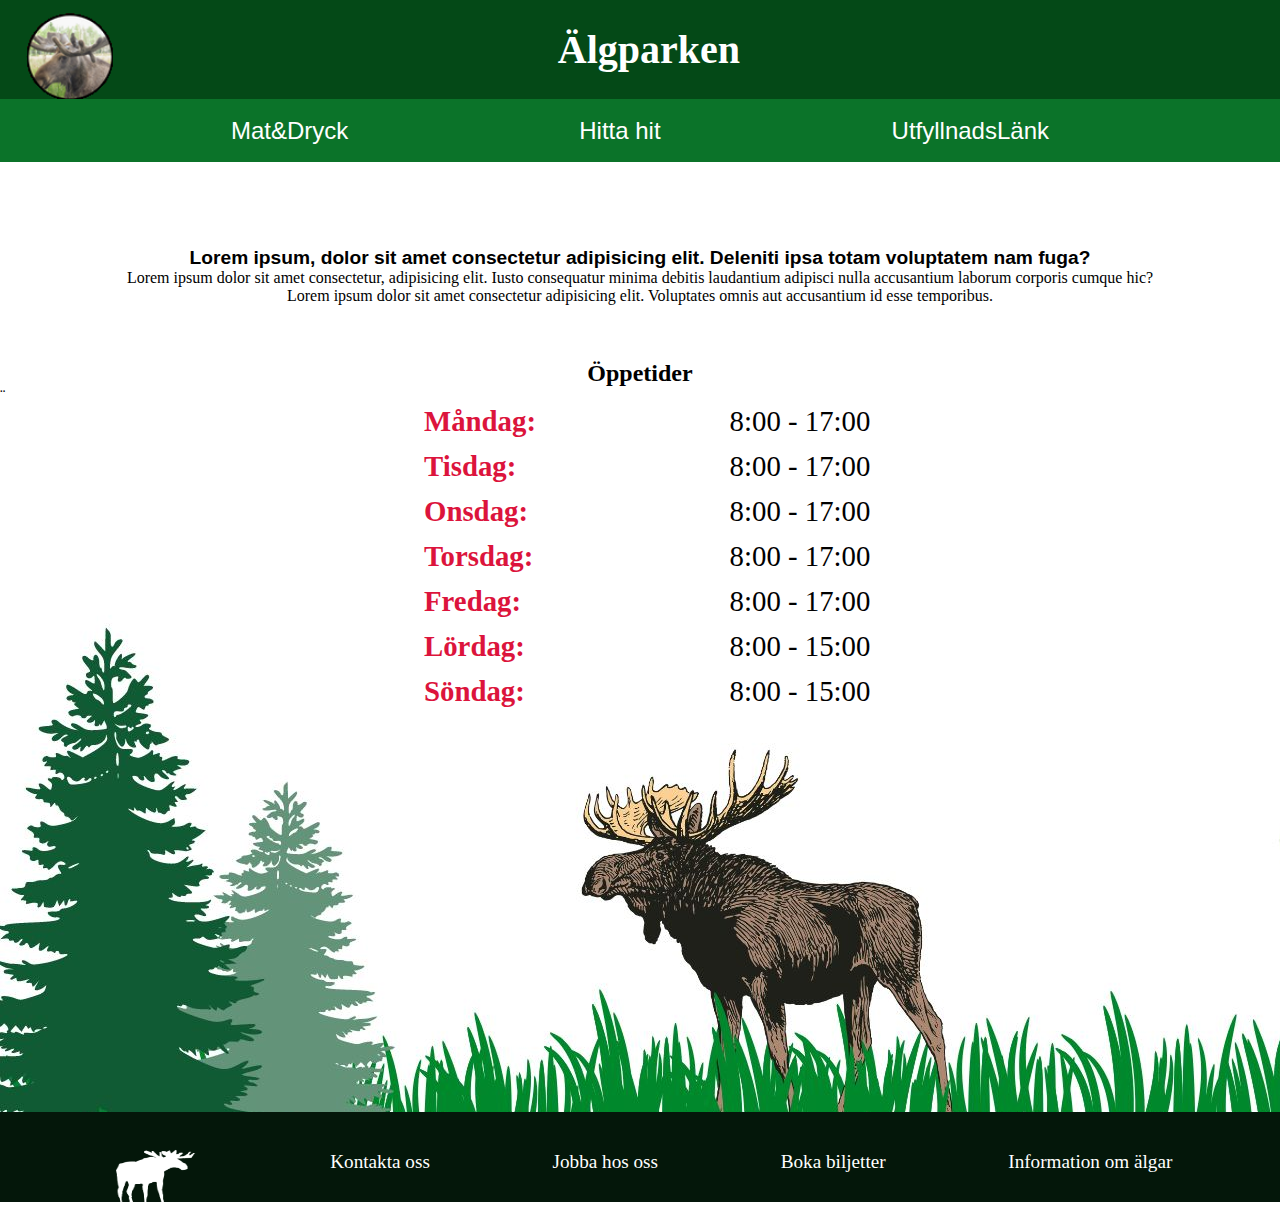
<file: index.html>
<!DOCTYPE html>
<html lang="en">
<head>
    <meta charset="UTF-8">
    <meta http-equiv="X-UA-Compatible" content="IE=edge">
    <meta name="viewport" content="width=device-width, initial-scale=1.0">
    <link rel="stylesheet" href="css/styling.css">
    <title>Startsida</title>
</head>
<body>
    <div id="gridwrapper">
        <header>
            <a id="icon_link" href="index.html"><img src="img/ElgIkonBra.png" alt="ElgIkon" id="ElgIkon"></a>
            <h1 id="rubrik">Älgparken</h1>
        </header>
        <nav>
            <a class="nav_links" href="Meny.html">Mat&Dryck</a>
            <a class="nav_links" href="HittaHit.html">Hitta hit</a>
            <a class="nav_links" href="#">UtfyllnadsLänk</a>
        </nav>
        <section id="oppe_tider">
            <h2 class="oppetider_text" id="oppetider_mellanrubrik">Lorem ipsum, dolor sit amet consectetur adipisicing elit. Deleniti ipsa totam voluptatem nam fuga?</h2>
            <p class="oppetider_text">Lorem ipsum dolor sit amet consectetur, adipisicing elit. Iusto consequatur minima debitis laudantium adipisci nulla accusantium laborum corporis cumque hic?</p>
            <p class="oppetider_text">Lorem ipsum dolor sit amet consectetur adipisicing elit. Voluptates omnis aut accusantium id esse temporibus.</p>

            <h2 id="oppetider_rubrik">Öppetider</h2>¨
            <p></p>
           
           <div id="oppetider_grid">
            <section id="blankspace"></section>
            <section id="veckodagar"> 
                <ul>
                    
                <li class="li_veckodagar"> Måndag:</li>
                <li class="li_veckodagar"> Tisdag:</li>
                <li class="li_veckodagar"> Onsdag:</li>
                <li class="li_veckodagar"> Torsdag:</li>
                <li class="li_veckodagar"> Fredag:</li>
                <li class="li_veckodagar"> Lördag:</li>
                <li class="li_veckodagar"> Söndag:</li>
            </ul></section>
            <section id="tider">
                <ul>
                    <li class="li_tider"> 8:00 - 17:00</li>
                    <li class="li_tider"> 8:00 - 17:00</li>
                    <li class="li_tider"> 8:00 - 17:00</li>
                    <li class="li_tider">8:00 - 17:00</li>
                    <li class="li_tider"> 8:00 - 17:00</li>
                    <li class="li_tider"> 8:00 - 15:00</li>
                    <li class="li_tider"> 8:00 - 15:00</li>
                </ul>
            </section>
           </div>      
        </section>
        <footer>
            <img id ="WhiteMooseIcon" src="img/MoosePhotoshopped.png" alt="">
            <a class ="footerlinks" href="#">Kontakta oss</a>
            <a class ="footerlinks" href="#">Jobba hos oss</a>
            <a class ="footerlinks" href="#">Boka biljetter</a>
            <a class ="footerlinks" href="#">Information om älgar</a>
        </footer>


    </div>
        
</body>
</html>
</file>
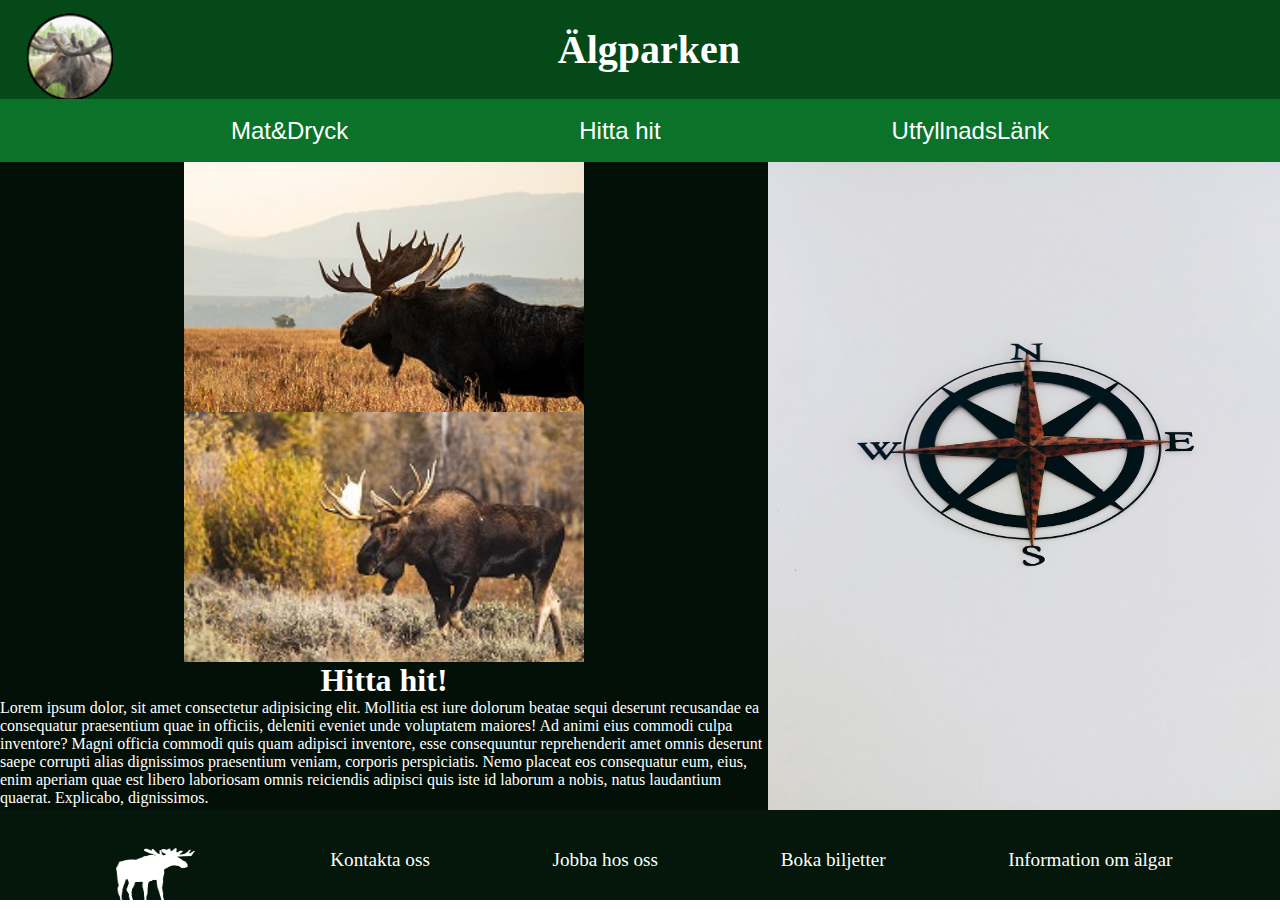
<file: HittaHit.html>
<!DOCTYPE html>
<html lang="en">
<head>
    <meta charset="UTF-8">
    <meta http-equiv="X-UA-Compatible" content="IE=edge">
    <meta name="viewport" content="width=device-width, initial-scale=1.0">
    <link rel="stylesheet" href="css/styling.css">
    <title>Hitta hit!</title>
</head>
<body>
    <div id="djurgrid">
        <header>
            <a id="icon_link" href="index.html"><img src="img/ElgIkonBra.png" alt="ElgIkon" id="ElgIkon"></a>
            <h1 id="rubrik">Älgparken</h1>
        </header>
        <nav>
            <a class="nav_links" href="Meny.html">Mat&Dryck</a>
            <a class="nav_links" href="HittaHit.html">Hitta hit</a>
            <a class="nav_links" href="#">UtfyllnadsLänk</a>
        </nav>
        
        <section id="djursection">
                <img id="Älg2" src="img/animals/Elg2.jpg" alt="">
                <img id="Älg3" src="img/animals/Elg3.jpg" alt="">     
        </section>

        <section id="HittaHitRuta">
            <h1 id="HittaHitRubrik">Hitta hit!</h1>
            <p id="HittaHitText">Lorem ipsum dolor, sit amet consectetur adipisicing elit. Mollitia est iure dolorum beatae sequi deserunt recusandae ea consequatur praesentium quae in officiis, deleniti eveniet unde voluptatem maiores! Ad animi eius commodi culpa inventore? Magni officia commodi quis quam adipisci inventore, esse consequuntur reprehenderit amet omnis deserunt saepe corrupti alias dignissimos praesentium veniam, corporis perspiciatis. Nemo placeat eos consequatur eum, eius, enim aperiam quae est libero laboriosam omnis reiciendis adipisci quis iste id laborum a nobis, natus laudantium quaerat. Explicabo, dignissimos.</p>
        </section>
        
        <section id="textsection">
           
        </section>

        <footer id="djurfooter">
            <img id ="WhiteMooseIcon" src="img/MoosePhotoshopped.png" alt="">
            <a class ="footerlinks" href="#">Kontakta oss</a>
            <a class ="footerlinks" href="#">Jobba hos oss</a>
            <a class ="footerlinks" href="#">Boka biljetter</a>
            <a class ="footerlinks" href="#">Information om älgar</a>
        </footer>

    </div>
        
</body>
</html>
</file>
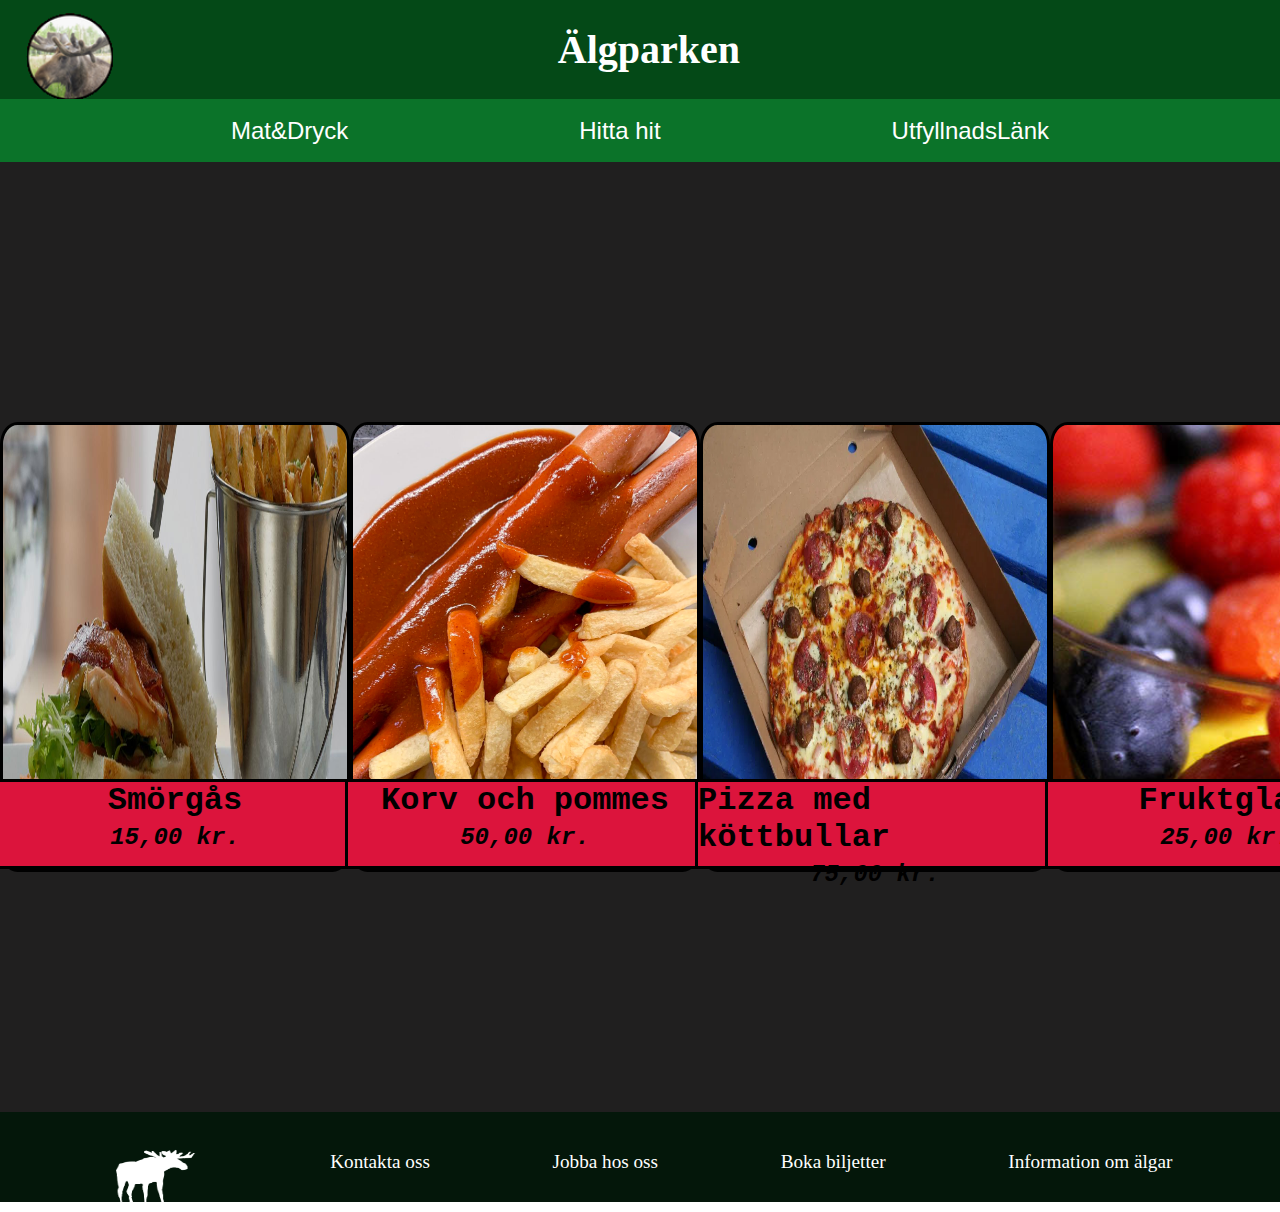
<file: Meny.html>
<!DOCTYPE html>
<html lang="en">
<head>
    <meta charset="UTF-8">
    <meta http-equiv="X-UA-Compatible" content="IE=edge">
    <meta name="viewport" content="width=device-width, initial-scale=1.0">
    <link rel="stylesheet" href="css/styling.css">
    <title>Meny</title>
</head>
<body>
    <div id="gridwrapper">
        <header>
            <a id="icon_link" href="index.html"><img src="img/ElgIkonBra.png" alt="ElgIkon" id="ElgIkon"></a>
            <h1 id="rubrik">Älgparken</h1>
        </header>
       
        <nav>
            <a class="nav_links" href="Meny.html">Mat&Dryck</a>
            <a class="nav_links" href="HittaHit.html">Hitta hit</a>
            <a class="nav_links" href="#">UtfyllnadsLänk</a>
        </nav>
       
        <section id="menusection">

            <div id ="card1" class="card">
                <div class="card_bottompart">
                    <h1 class="dish_name">Smörgås</h1>
                    <h2 class="pricetag">15,00 kr.</h2>
                </div>
            </div>

            <div id ="card2" class="card">
                <div class="card_bottompart">
                    <h1 class="dish_name">Korv och pommes</h1>
                    <h2 class="pricetag">50,00 kr.</h2>
                </div>
            </div>

            <div id ="card3" class="card">
                <div class="card_bottompart">
                    <h1 class="dish_name">Pizza med köttbullar</h1>
                    <h2 class="pricetag">75,00 kr.</h2>
                </div>
            </div>

            <div id ="card4" class="card">
                <div class="card_bottompart">
                    <h1 class="dish_name">Fruktglas</h1>
                    <h2 class="pricetag">25,00 kr.</h2>
                </div>
            </div>
            
        </section>
       
        <footer>
            <img id ="WhiteMooseIcon" src="img/MoosePhotoshopped.png" alt="">
            <a class ="footerlinks" href="#">Kontakta oss</a>
            <a class ="footerlinks" href="#">Jobba hos oss</a>
            <a class ="footerlinks" href="#">Boka biljetter</a>
            <a class ="footerlinks" href="#">Information om älgar</a>
        </footer>


    </div>
        
</body>
</html>
</file>
<file: css/styling.css>
*{
    box-sizing: border-box;
    padding: 0px;
    margin: 0px;
}


#gridwrapper{
    display: grid;
    grid-template-columns: 100%;
    height: 100vh;
    grid-template-rows: 11% 7% 950px 10%;
    grid-template-areas: 
    "he"
    "na"
    "op"
    "fo"
    
    ;

}

nav{
    display: flex;
    background-color: rgb(11, 115, 41);
    grid-area:na;
    align-items: center;
    justify-content: space-evenly;
}

#ElgIkon{
    width: 110px; 
    height: 110px;
    
}

#icon_link{
    align-self: flex-start;
    margin-right: auto;
    margin-top: auto;
    margin-bottom: auto;
    margin-left: 15px;
}

#ElgIkon:hover{
    width: 115px;
    height: 115px;
    
}   

#rubrik{
    margin-right:calc(50% - 100px);
    align-self: center;
    color: white;
    font-size: 2.5rem;
    font-family: Cambria, Cochin, Georgia, Times, 'Times New Roman', serif;
}

header{
    display: flex;
    flex-direction: row;
    grid-area: he;
    background-color: rgb(4, 73, 23);
}

footer{
    background-color: rgb(4, 23, 10);
    grid-area:fo;
    display: flex;
    flex-direction: row;
    flex-wrap: wrap;
    justify-content: space-evenly;
}

#menusection{
    display: flex;
    background-color: rgb(32, 31, 31);
    justify-content: center;
    justify-content: space-around;
    align-items: center;
    }

.card{
    display: flex;
    flex-direction: column;
    justify-content: flex-end;
    align-items: center;
    margin-top: 20px;
    width: 350px;
    height: 450px;
    background-color: rgb(22, 57, 12);
    border-radius: 5%;
    border: 3px black solid;
}

#card1{
    background-image: url(../img/food/Macka.jpeg);
    background-size: 350px 360px;
}

#card2{
    background-image: url(../img/food/KorvOchPommes.jpeg);
    background-size:cover;
}

#card3{
    background-image: url(../img/food/Pizza.webp);
    background-size: 350px 450px;
}

#card4{
    background-image: url(../img/food/Frukt.jpeg);
    background-size: cover;
}

.card_bottompart{
    display: flex;
    flex-direction: column;
    align-items: center;
    width: 360px;
    height: 90px;
    border: 3px solid black;
    background-color: crimson;
}

.dish_name{
    font-size: 2rem;
    font-family: monospace;
}

.pricetag{
    margin-top: 5px;
    font-family:'Courier New', Courier, monospace;
    font-style: italic;
}

section{
    background-color: rgb(255, 255, 255);
}


.footerlinks{
    text-decoration: none;
    font-size: 1.2rem;
    color: white;
    margin-left: 15px;
    margin-top: auto;
    margin-bottom: auto;
    font-family: 'Times New Roman', Times, serif;
}

.footerlinks:hover{
    font-weight: bold;
    font-size: 1.23rem;
}

.nav_links{
    font-size: 1.5rem;
    font-family: 'Segoe UI', Tahoma, Geneva, Verdana, sans-serif;
    color: white;
    text-decoration: none;
}

.nav_links:hover{
    font-size: 1.6rem;
    font-weight: bold;
    border-radius: 1%;
    
}

#oppe_tider{
    background-image: url(../img/oppetider_bakgrund.jpg);
    display: flex;
    flex-direction: column;
    flex-wrap: wrap;
    margin-top: 85px;
    grid-area: "op";
    
    
    
}

#oppetider_mellanrubrik{
    font-size: 1.2rem;
    font-family:'Trebuchet MS', 'Lucida Sans Unicode', 'Lucida Grande', 'Lucida Sans', Arial, sans-serif;
    
}

.oppetider_text{
    margin-left: auto;
    margin-right: auto;
}

#oppetider_rubrik{
    margin-top: 55px;
    margin-left: auto;
    margin-right: auto;


}

#blankspace{
    grid-area: "bl";
    background-color: rgba(0, 0, 0, 0);
}

#oppetider_grid{
    display: grid;
    height: 300px;
    grid-template-columns: 25% 25% 25% 25%;
    grid-template-rows: 100%;

}

#veckodagar{
    grid-area: "ve";
    display: flex;
    flex-direction: row;
    justify-content: center;
    
}

.li_veckodagar{
    color: crimson;
    font-size: 1.8rem;
    font-weight: bold;
}

.li_tider{
    font-size: 1.8rem;
}

li{
    margin-bottom: 12px;
    list-style: none;
}

#tider{
    grid-area: "ti";
    display: flex;
    flex-direction: row;
    justify-content: center;
}

#MenyBody{
    background-color: black;
}

#OmOssBody{
    background-color: red;
}

#djurgrid{
    display: grid;
    height: 100vh;
    grid-template-columns: 60% auto;
    grid-template-rows: 11% 7% 1fr 1fr 10%;
    grid-template-areas: 
    "he he"
    "na na"
    "dj te"
    "hi te "
    "fo fo"
    ;
    
}

#djursection{
    display: flex;
    background-color:rgb(3, 16, 7);
    grid-area: dj;
    justify-content: center;
    justify-content: space-around;
    flex-wrap: wrap;
}

#textsection{
    display: flex;
    background-image: url(../../img/compasspicture.jpg);
    background-size: 100% 100%;
   
    grid-area: te;

}

#Älg2{
    width: 400px;
    height: 250px;
    

}

#Älg3{
    width: 400px;
    height: 250px;
    
}

#HittaHitRubrik{
  color: white;
  
}

#HittaHitRuta{
    grid-area: hi;
    background-color: rgb(3, 16, 7);
    display: flex;
    align-items: center;
    flex-direction: column;
   
}

#HittaHitText{
    color: white;

}

#WhiteMooseIcon{
    width: 100px;
    height: 100px;
    align-self: center;
}
</file>
